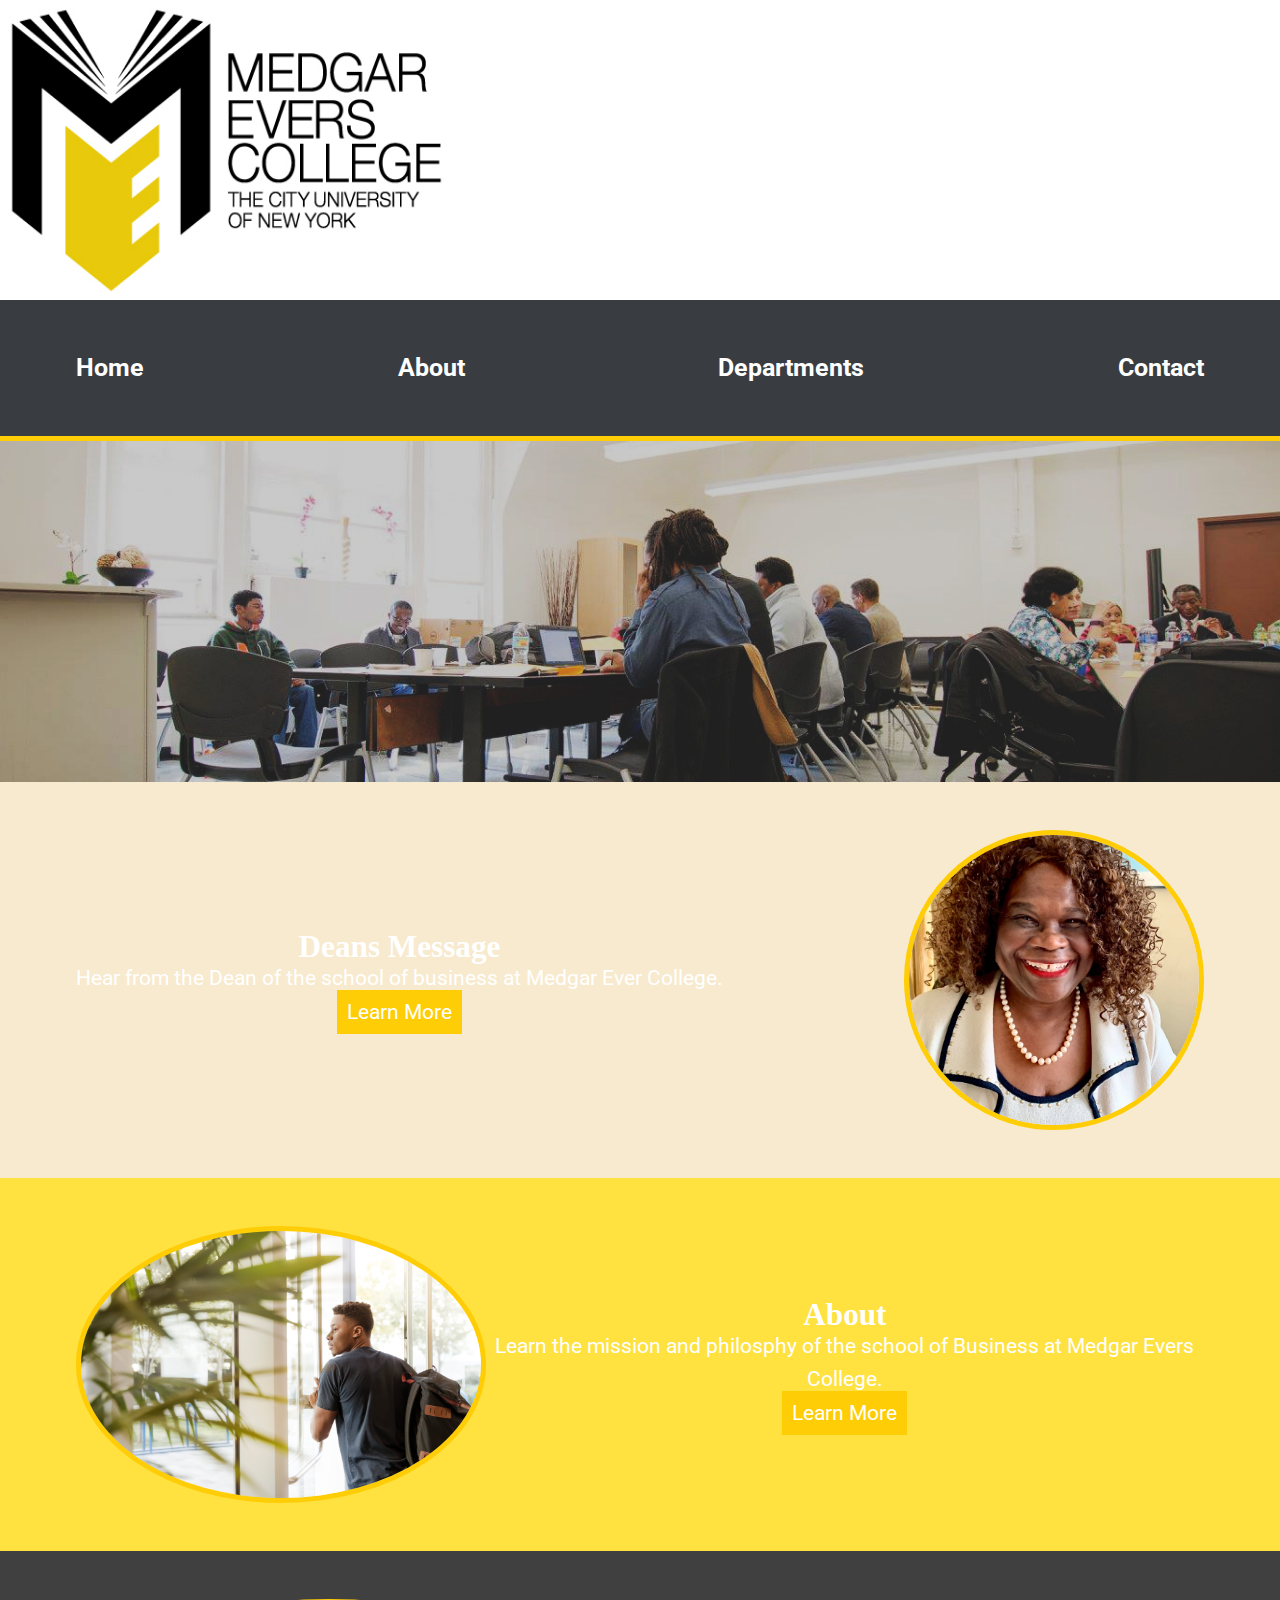
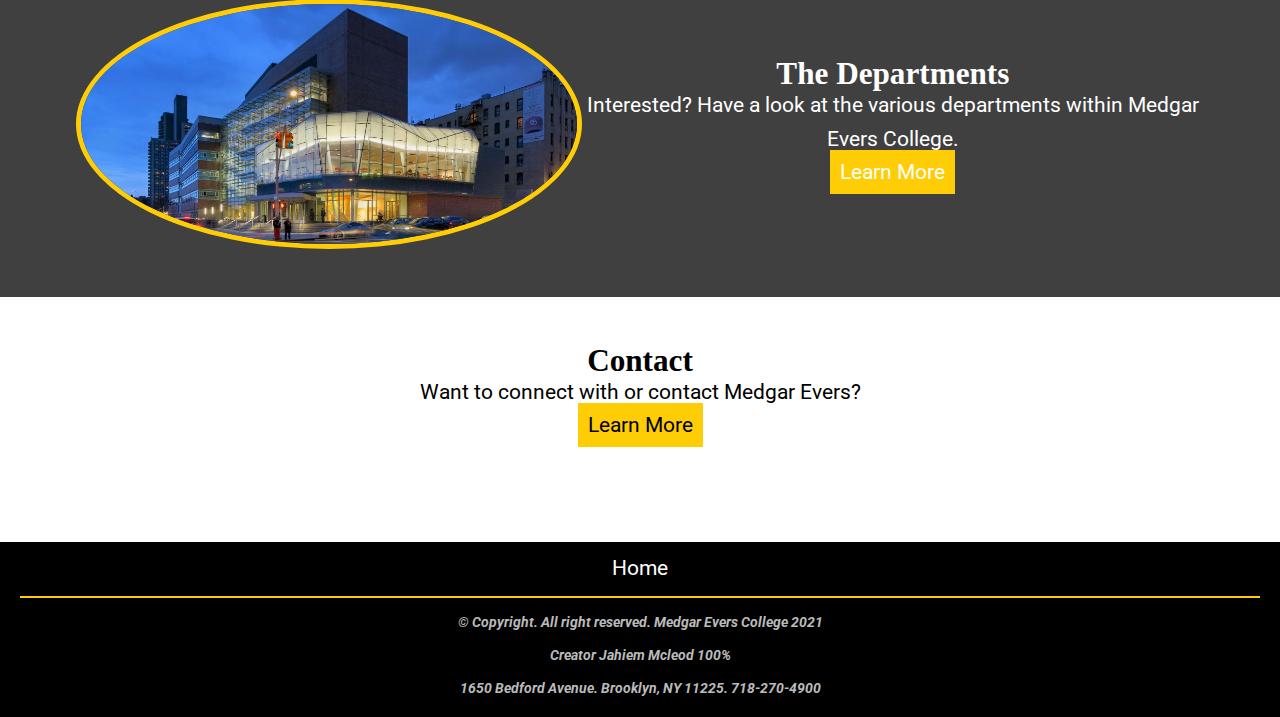
<file: index.html>
<!--Jahiem Mcleod 100%-->
<!DOCTYPE html>
<html lang="en">
<head>
    <meta charset="UTF-8">
    <meta http-equiv="X-UA-Compatible" content="IE=edge">
    <meta name="viewport" content="width=device-width, initial-scale=1.0">
    <title> Medgar Evers School of business</title>
    <link rel="stylesheet" type="text/css" href="styles/Home.css">
</head>
<body>
    <div class="wrapper"> 
                    <div>
                        <img src="images/MECICON.jpg" class="logo" alt="Medgar Evers College logo" height="300px" width="450px">
                    </div>
            <header class="navigation">
                <div class="container">
                    <nav>   
                        <a href="index.html">Home</a>
                        <a href="About.html">About</a>
                        <a href="Departments.html">Departments</a>
                        <a href="Contact.html">Contact</a>
                    </nav>
                </div>
            </header>
            <header class="text-center">
                <div class="container">
                    <header>
                        <h3>School of Business</h3>
                        <h1>Welcome to the School where you realize your dreams, Goals, and aspirations.</h1>
                    </header>
                </div> 
            </header>

            <section class="main-color"> 
                <div class="container">
                        <div class="split">
                            <div class="text">
                                <h2>Deans Message</h2>
                                <p> Hear from the Dean of the school of business at Medgar Ever College.</p>
                                <a href="About.html">Learn More</a>
                            </div>
                        <div>
                            <img src="images/dean.jpg" class="border" class="Dean" alt="Picture of dean">
                        </div>  
                     </div>
                </div>
            </section>
            <section class="secondary-color">
                <div class="container">
                   <div class="split">
                        <div>
                            <img src="images/About.jpg" class="border" class="About" alt="Student about to enter college">
                        </div>
                        <div class="text">
                            <h2> About</h2>
                            <p>Learn the mission and philosphy of the school of Business
                                at Medgar Evers College.
                            </p>
                            <a href="Mission.html">Learn More</a>
                        </div>
                    </div> 
                </div>
            </section>
    </div>
        <section class="third-color"> 
            <div class="container">
                <div class="split">
                    <div>
                        <img src="images/Departments.jpg" class="border" class="Department" alt="Image of school">
                    </div>
                    <div class="text">
                        <h2>The Departments</h2>
                        <p>Interested? Have a look at the various departments within Medgar Evers College.</p>
                        <a href="Departments.html">Learn More</a>
                    </div>
                </div>  
            </div>
        </section>
        <section class="fourth-color"> 
            <div class="container">
                <div class="text">
                    <h2>Contact</h2>
                    <p>Want to connect with or contact Medgar Evers?</p>
                    <a href="Contact.html">Learn More</a>
                </div>

            </div>
        </section>
         <footer>
            <a href="Home.html"> Home</a>
            <hr>
            <p> &copy; Copyright. All right reserved. Medgar Evers College 2021</p>
            <p>Creator Jahiem Mcleod 100%</p>
            <p>1650 Bedford Avenue. Brooklyn, NY 11225. 718-270-4900</p>
         </footer>
</body>
</html>
</file>
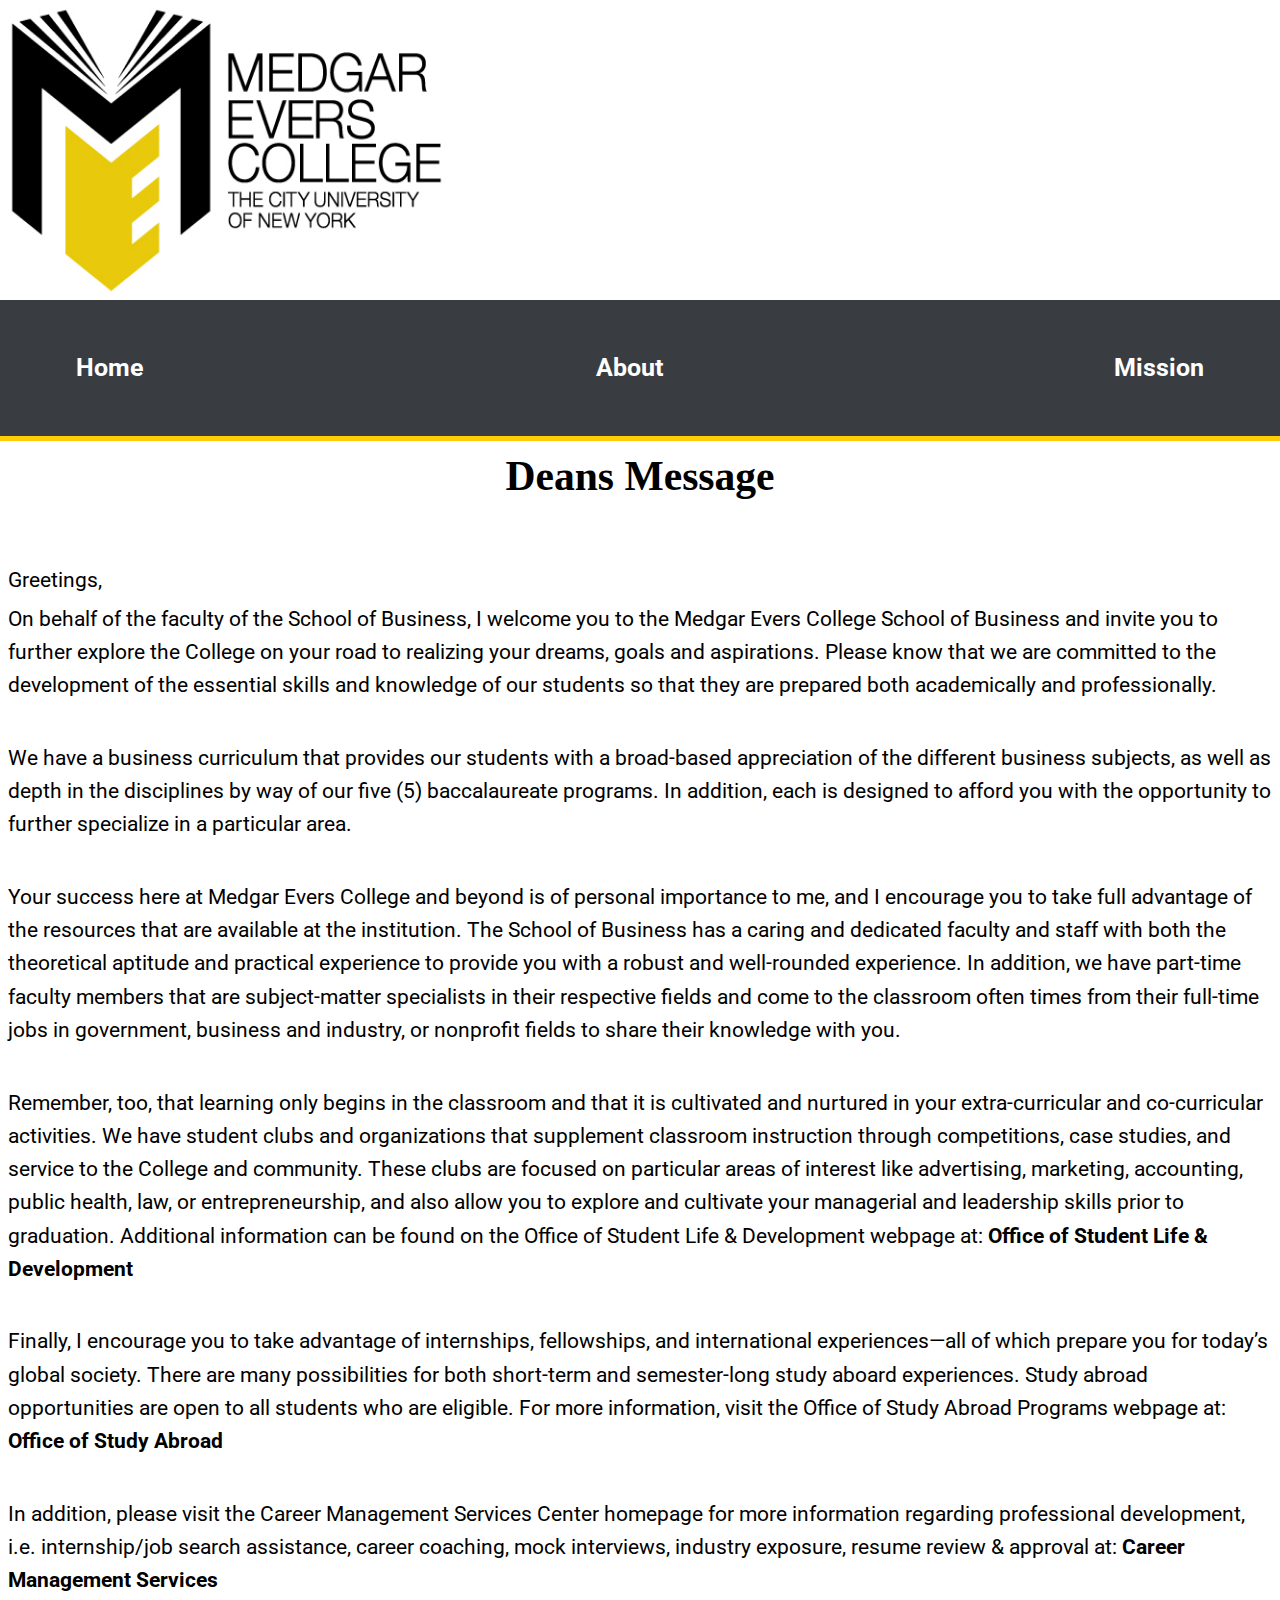
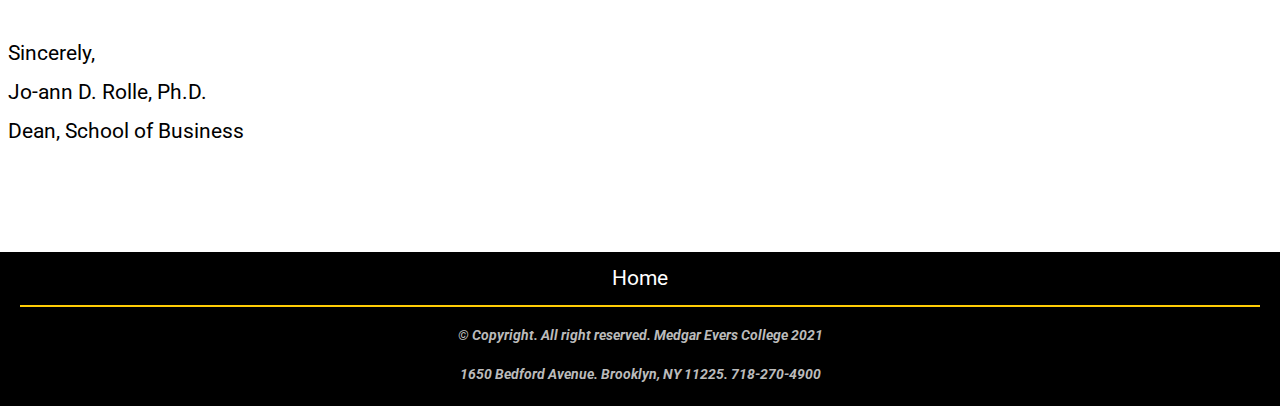
<file: About.html>
<!--Jahiem Mcleod 100% 5/11/21-->
<!DOCTYPE html>
<html lang="en">
<head>
    <meta charset="UTF-8">
    <meta http-equiv="X-UA-Compatible" content="IE=edge">
    <meta name="viewport" content="width=device-width, initial-scale=1.0">
    <title>Medgar Evers College School Of Business</title>
    <link rel="stylesheet" href="styles/Home.css">
    <link rel="stylesheet" href="styles/About.css">
</head>
<body>
    <div class="wrapper">
        <div>
            <img src="images/MECICON.jpg" class="logo" alt="Medgar Evers College logo" height="300px" width="450px">
        </div>
        <header class="navigation">
            <div class="container">
                <nav>
                    <a href="index.html">Home</a>
                    <a href="About.html">About</a>
                    <a href="Mission.html">Mission</a>
                </nav>
            </div>
        </header>
        <h1>Deans Message</h1>
        <section class="message">
           <p> Greetings,</p>
            
          <p>On behalf of the faculty of the School of Business, I welcome you to the Medgar Evers College School of Business and
            invite you to further explore the College on your road to realizing your dreams, goals and aspirations. Please know that
            we are committed to the development of the essential skills and knowledge of our students so that they are prepared both
            academically and professionally. </p>  
            <br>
           <p>We have a business curriculum that provides our students with a broad-based appreciation of the different business
            subjects, as well as depth in the disciplines by way of our five (5) baccalaureate programs. In addition, each is
            designed to afford you with the opportunity to further specialize in a particular area.
           </p>  
           <br>
           <p>
               Your success here at Medgar Evers College and beyond is of personal importance to me, and I encourage you to take full
            advantage of the resources that are available at the institution. The School of Business has a caring and dedicated
            faculty and staff with both the theoretical aptitude and practical experience to provide you with a robust and
            well-rounded experience. In addition, we have part-time faculty members that are subject-matter specialists in their
            respective fields and come to the classroom often times from their full-time jobs in government, business and industry,
            or nonprofit fields to share their knowledge with you.
           </p>  
           <br>
           <p>
               Remember, too, that learning only begins in the classroom and that it is cultivated and nurtured in your
            extra-curricular and co-curricular activities. We have student clubs and organizations that supplement classroom
            instruction through competitions, case studies, and service to the College and community. These clubs are focused on
            particular areas of interest like advertising, marketing, accounting, public health, law, or entrepreneurship, and also
            allow you to explore and cultivate your managerial and leadership skills prior to graduation. Additional information can
            be found on the Office of Student Life & Development webpage at: <a href="https://www.mec.cuny.edu/student-affairs/student-affairs/office-of-student-life-development/">Office of Student Life & Development</a> 
          </p>  
           <br>
           <p>Finally, I encourage you to take advantage of internships, fellowships, and international experiences—all of which
            prepare you for today’s global society. There are many possibilities for both short-term and semester-long study aboard
            experiences. Study abroad opportunities are open to all students who are eligible. For more information, visit the
            Office of Study Abroad Programs webpage at: <a href="https://www.mec.cuny.edu/academic-affairs/office-of-academic-affairs/offices/65-2/"> Office of Study Abroad</a>
          </p>   
          <br>
           <p>In addition, please visit the Career Management Services Center homepage for more information regarding professional
            development, i.e. internship/job search assistance, career coaching, mock interviews, industry exposure, resume review &
            approval at: <a href="https://www.mec.cuny.edu/office-of-academic-affairs/career-management-services/"> Career Management Services </a> 
           </p>  
           <br>
           <p>Sincerely,</p> 
          <p>Jo-ann D. Rolle, Ph.D.</p>  
          <p>Dean, School of Business</p>  
        </section>
    </div>
    <footer>
        <a href="Home.html"> Home</a>
        <hr>
        <p> &copy; Copyright. All right reserved. Medgar Evers College 2021</p>
        <p>1650 Bedford Avenue. Brooklyn, NY 11225. 718-270-4900</p>
    </footer>
</body>
</html>
</file>
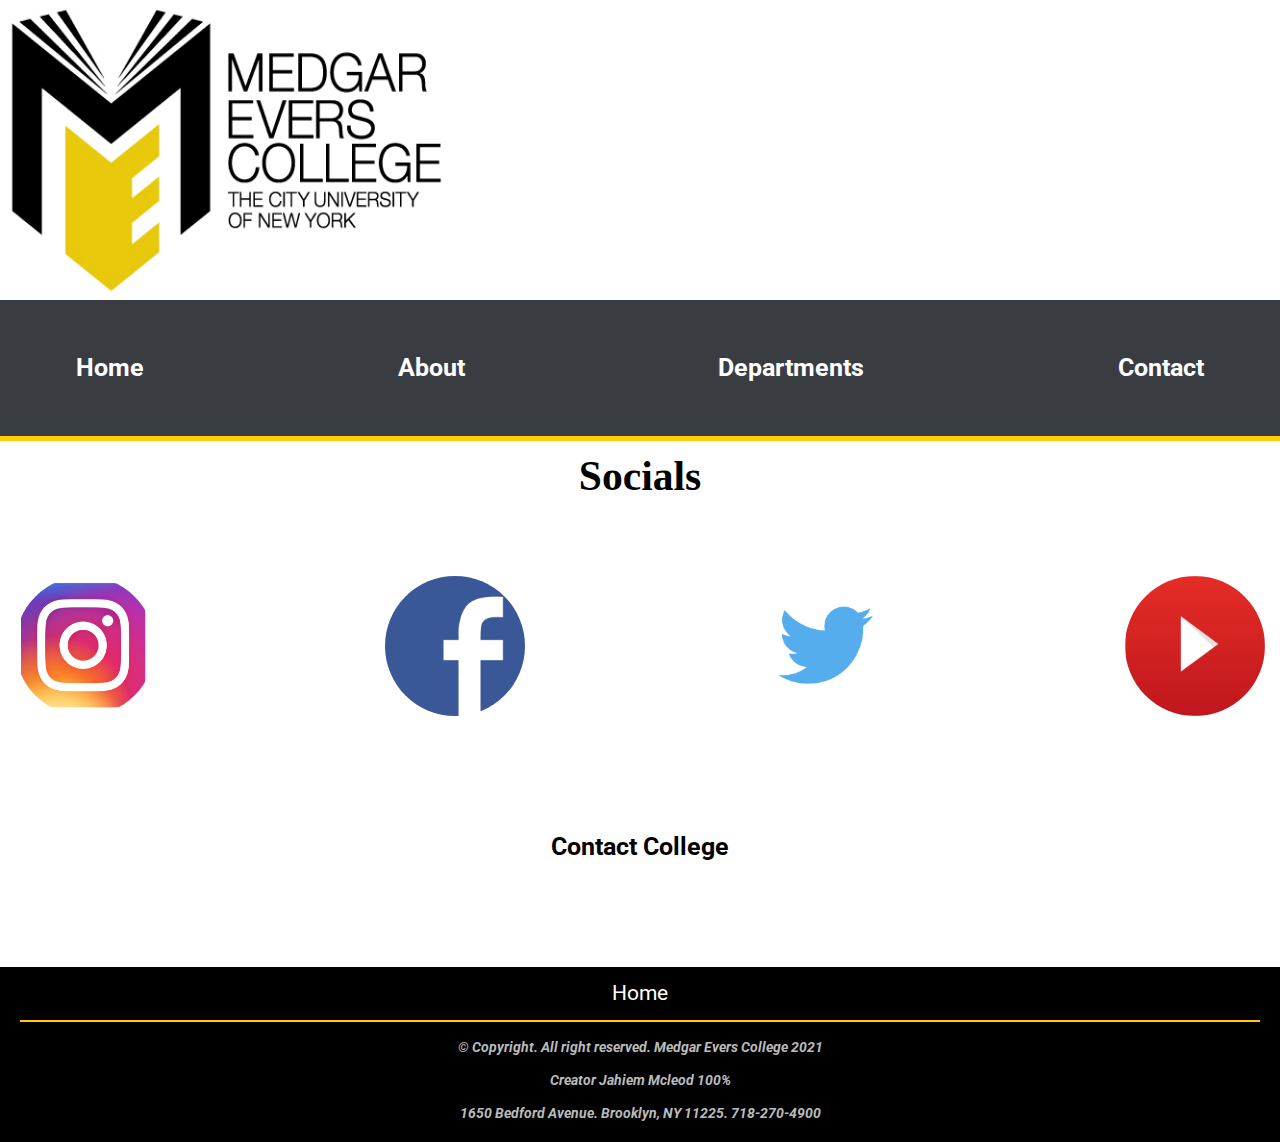
<file: Contact.html>
<!--Jahiem Mcleod 100%-->
<!DOCTYPE html>
<html lang="en">
<head>
    <meta charset="UTF-8">
    <meta http-equiv="X-UA-Compatible" content="IE=edge">
    <meta name="viewport" content="width=device-width, initial-scale=1.0">
    <title>Medgar Evers School of Business</title>
    <link rel="stylesheet" href="styles/Home.css">
    <link rel="stylesheet" href="styles/Contact.css">
</head>
<body>
    <div class="wrapper">
            <div>
                <img src="images/MECICON.jpg" class="logo" alt="Medgar Evers College logo" height="300px" width="450px">
            </div>
            <header class="navigation">
                <div class="container">
                    <nav>
                        <a href="index.html">Home</a>
                        <a href="About.html">About</a>
                        <a href="Departments.html">Departments</a>
                        <a href="Contact.html">Contact</a>
                    </nav>
                </div>
            </header>
                <div>
                    <h1> Socials </h1>
                </div>
                <section class="social-list">
                    <a href="https://www.instagram.com/medgareverscollege/"><img src="images/Instagram-logo.png" class="contact-images" alt="Instagram logo"></a>
                    <a href="https://www.facebook.com/MECCUNY"><img src="images/facebook-logo-png-transparent-background.png" class="contact-images" alt="Facebook logo"></a>
                    <a href="https://twitter.com/NewsatMedgar"><img src="images/Twitter-logo.png" class="contact-images" alt="Twitter logo link"></a>
                    <a href="https://www.youtube.com/user/MedgarEversCollege"><img src="images/youtube-logo.png" class="contact-images" alt="youtube-logo link"></a>
                </section>
                <section>
                <a href="https://www.mec.cuny.edu/contact-us/">Contact College</a>
                </section>
                <footer>
                    <a href="Home.html"> Home</a>
                    <hr>
                    <p> &copy; Copyright. All right reserved. Medgar Evers College 2021</p>
                    <p>Creator Jahiem Mcleod 100%</p>
                    <p>1650 Bedford Avenue. Brooklyn, NY 11225. 718-270-4900</p>
                </footer>
        </div>
</body>
</html>
</file>
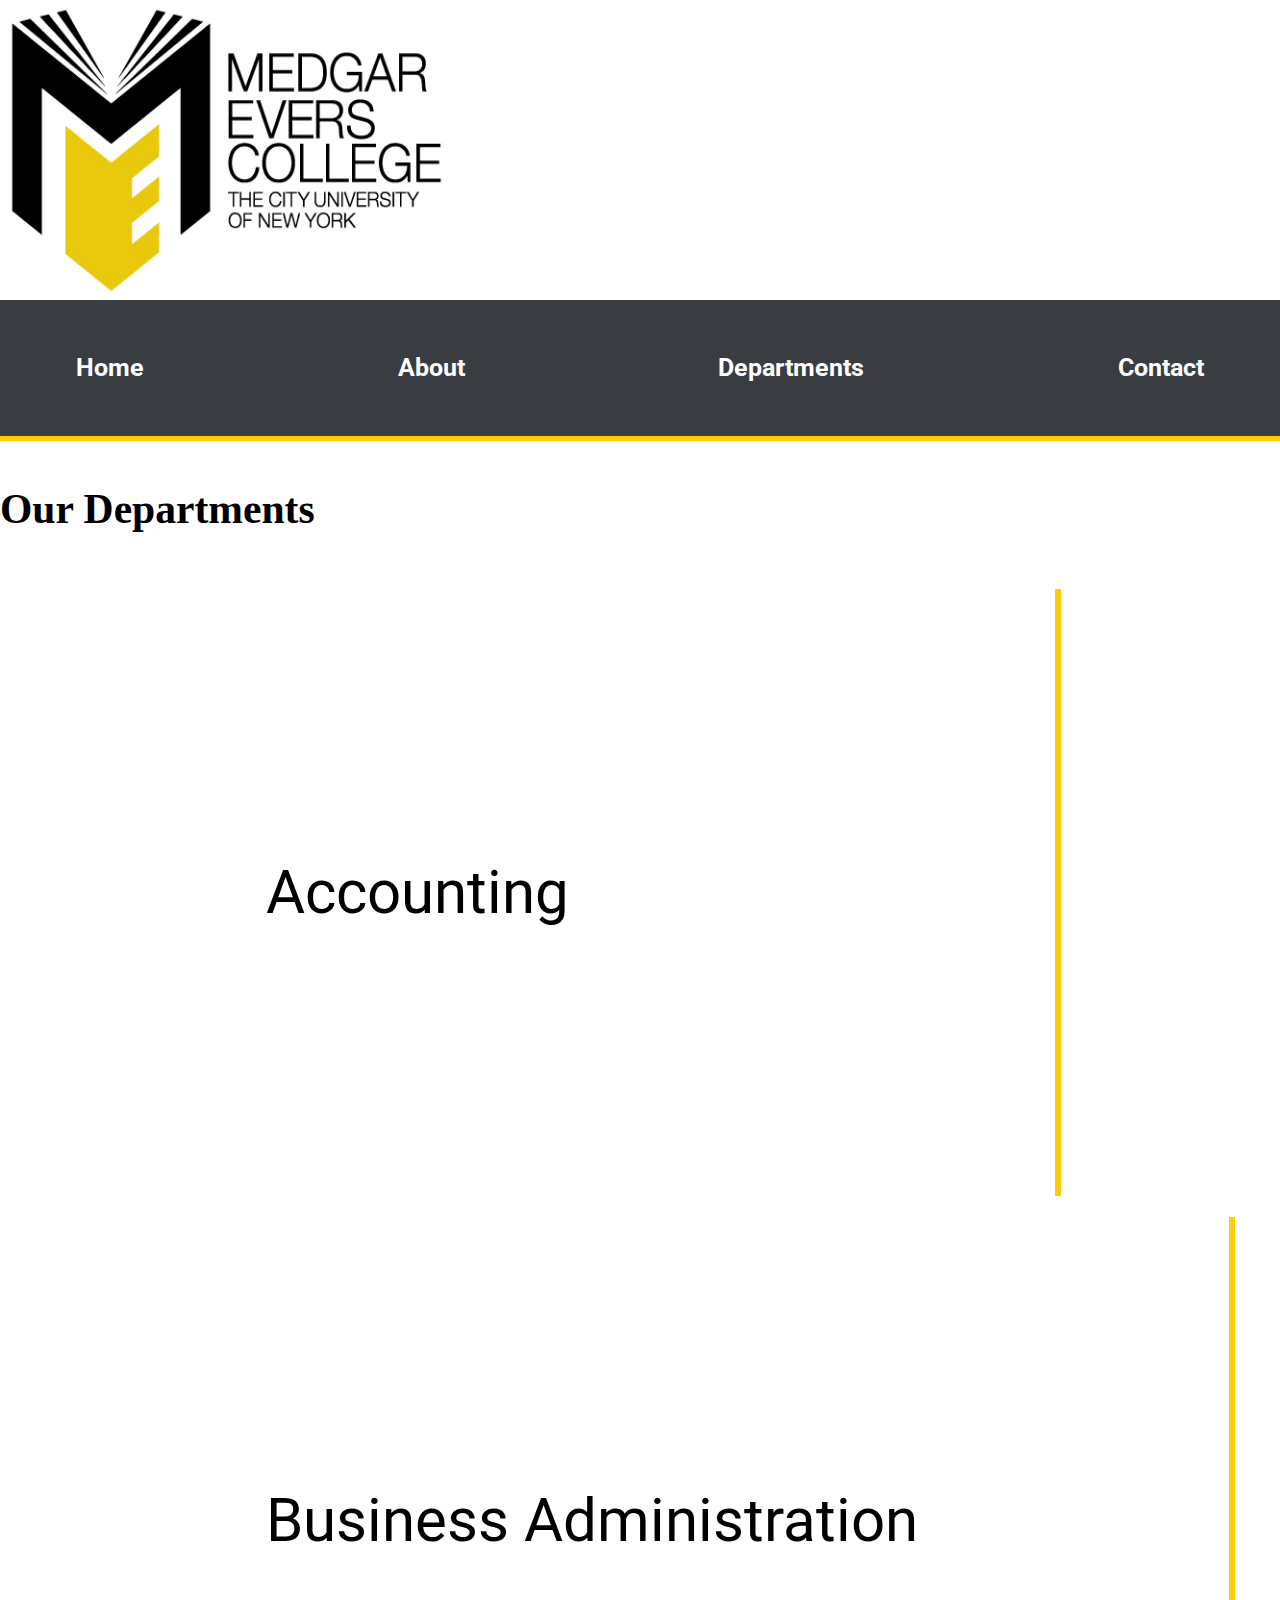
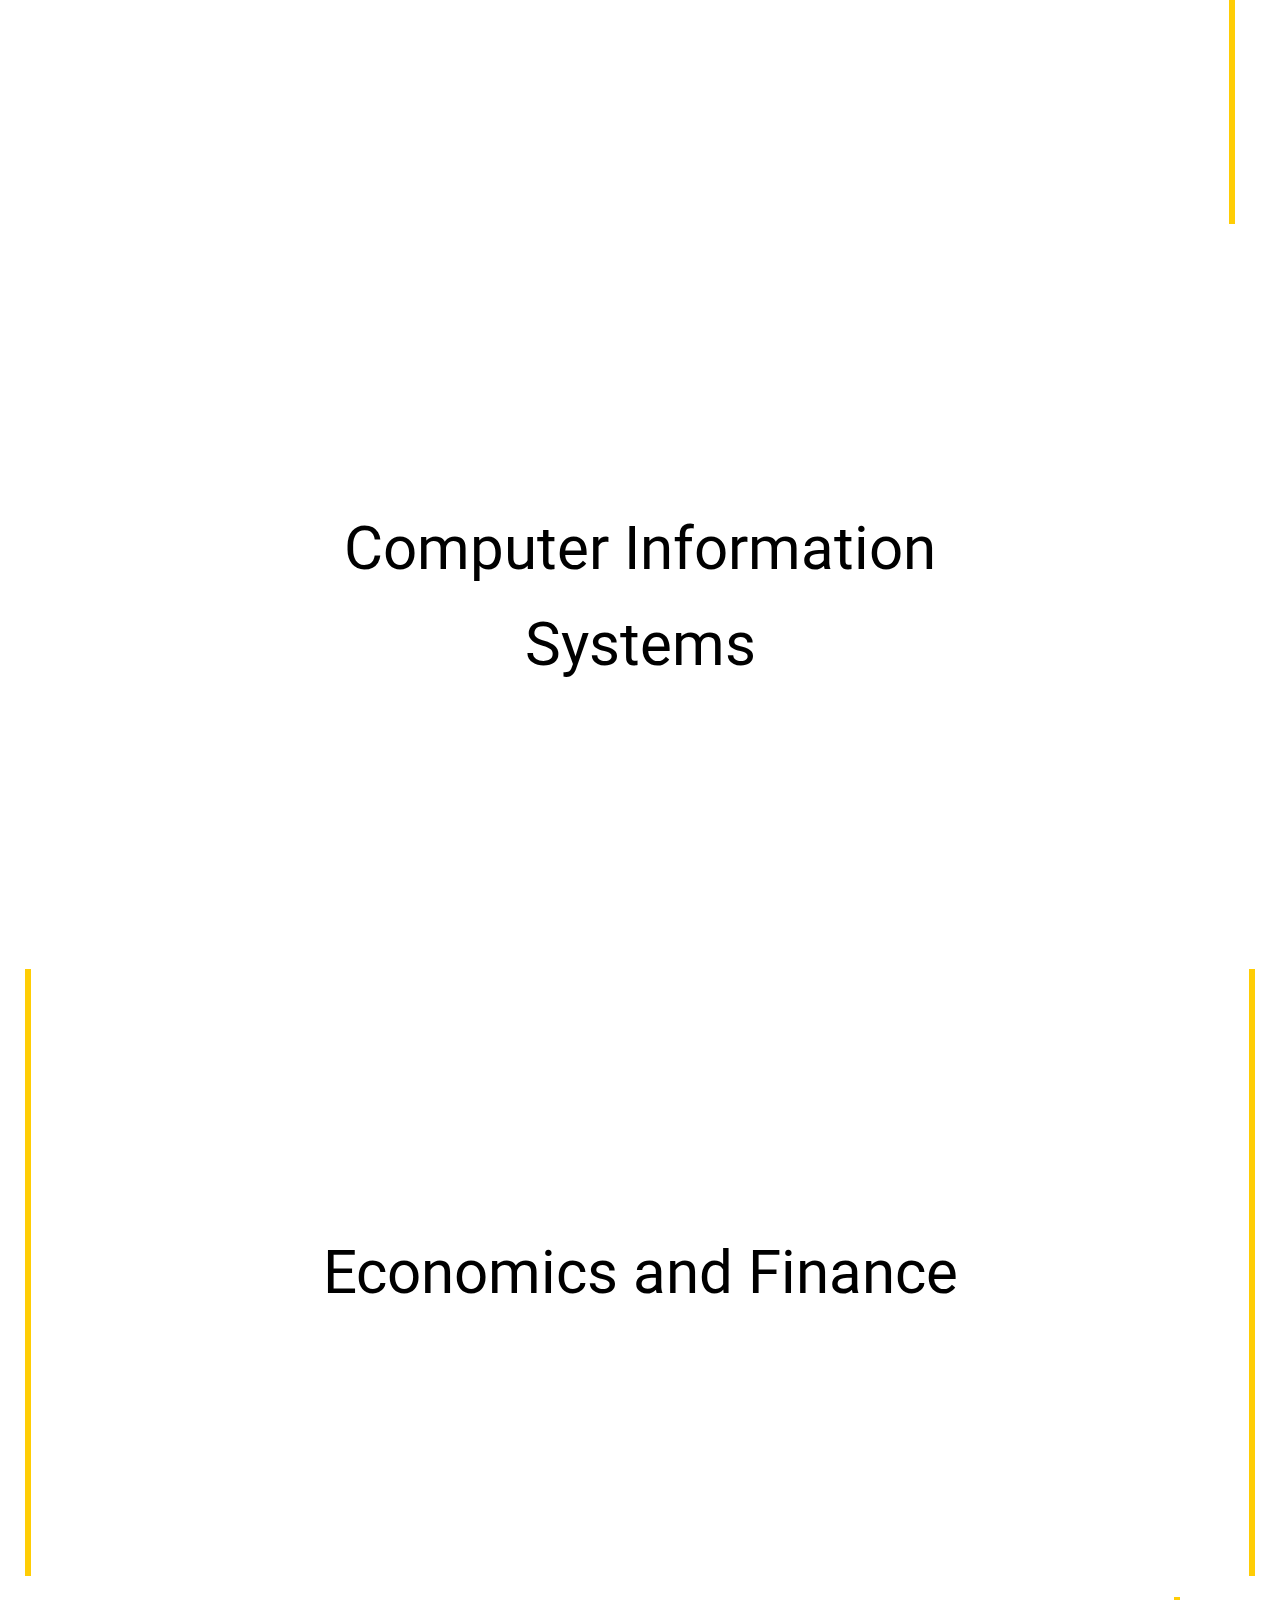
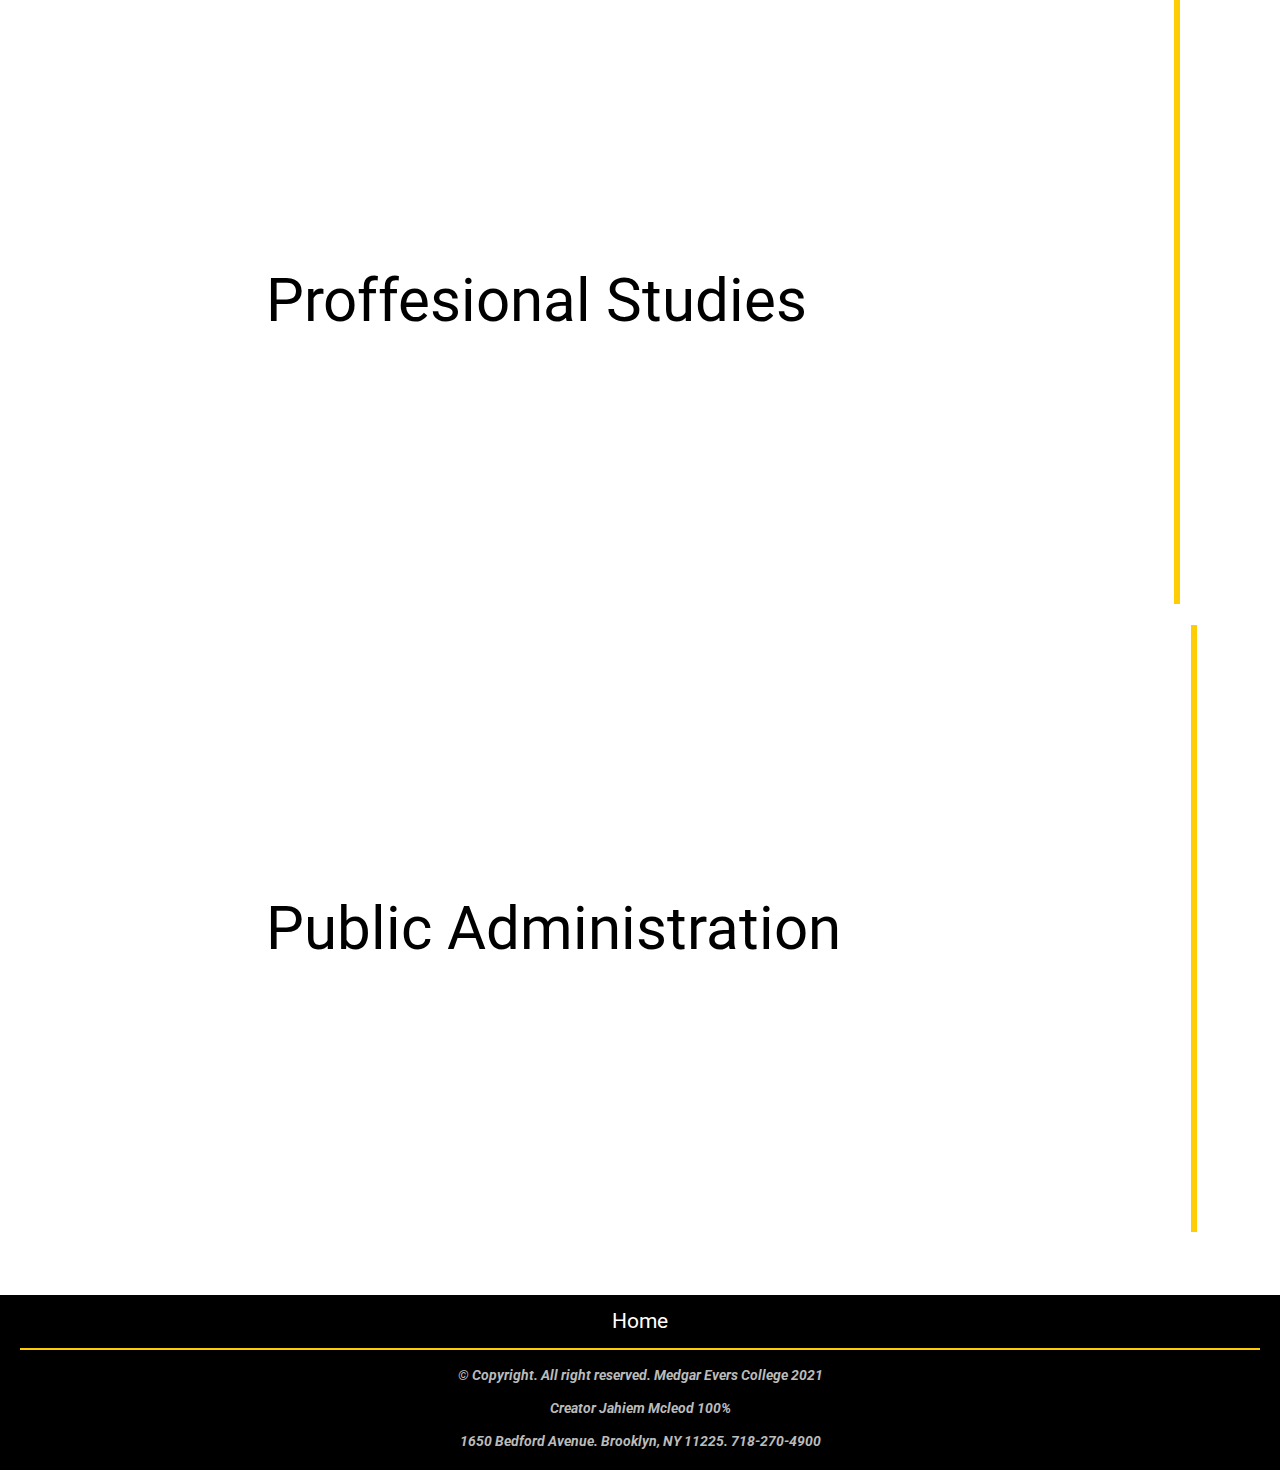
<file: Departments.html>
<!--Jahiem Mcleod 100%-->
<!DOCTYPE html>
<html lang="en">
<head>
    <meta charset="UTF-8">
    <meta http-equiv="X-UA-Compatible" content="IE=edge">
    <meta name="viewport" content="width=device-width, initial-scale=1.0">
    <title>Medgar Evers College School of Business</title>
    <link rel="stylesheet" href="styles/Home.css">
    <link rel="stylesheet" href="styles/Departments.css">
</head>
<body>
    <div class="wrapper">
        <div>
            <img src="images/MECICON.jpg" class="logo" alt="Medgar Evers College logo" height="300px" width="450px">
        </div>
        <header class="navigation">
            <div class="container">
                <nav>
                    <a href="index.html">Home</a>
                    <a href="About.html">About</a>
                    <a href="Departments.html">Departments</a>
                    <a href="Contact.html">Contact</a>
                </nav>
            </div>
        </header>
        <header>
            <h1>Our Departments</h1>
        </header>
        <div class="department-list">
            <a href="">Accounting</a>
            <hr>
            <a href="">Business Administration</a>
            <hr>
            <a href="">Computer Information Systems</a>
            <hr>
            <a href="">Economics and Finance</a>
            <hr>
            <a href="">Proffesional Studies</a>
            <hr>
            <a href="">Public Administration</a>
            <hr>
        </div>
        <footer>
            <a href="Home.html"> Home</a>
            <hr>
            <p> &copy; Copyright. All right reserved. Medgar Evers College 2021</p>
            <p>Creator Jahiem Mcleod 100%</p>
            <p>1650 Bedford Avenue. Brooklyn, NY 11225. 718-270-4900</p>
        </footer>
</div>
</body>
</html>
</file>
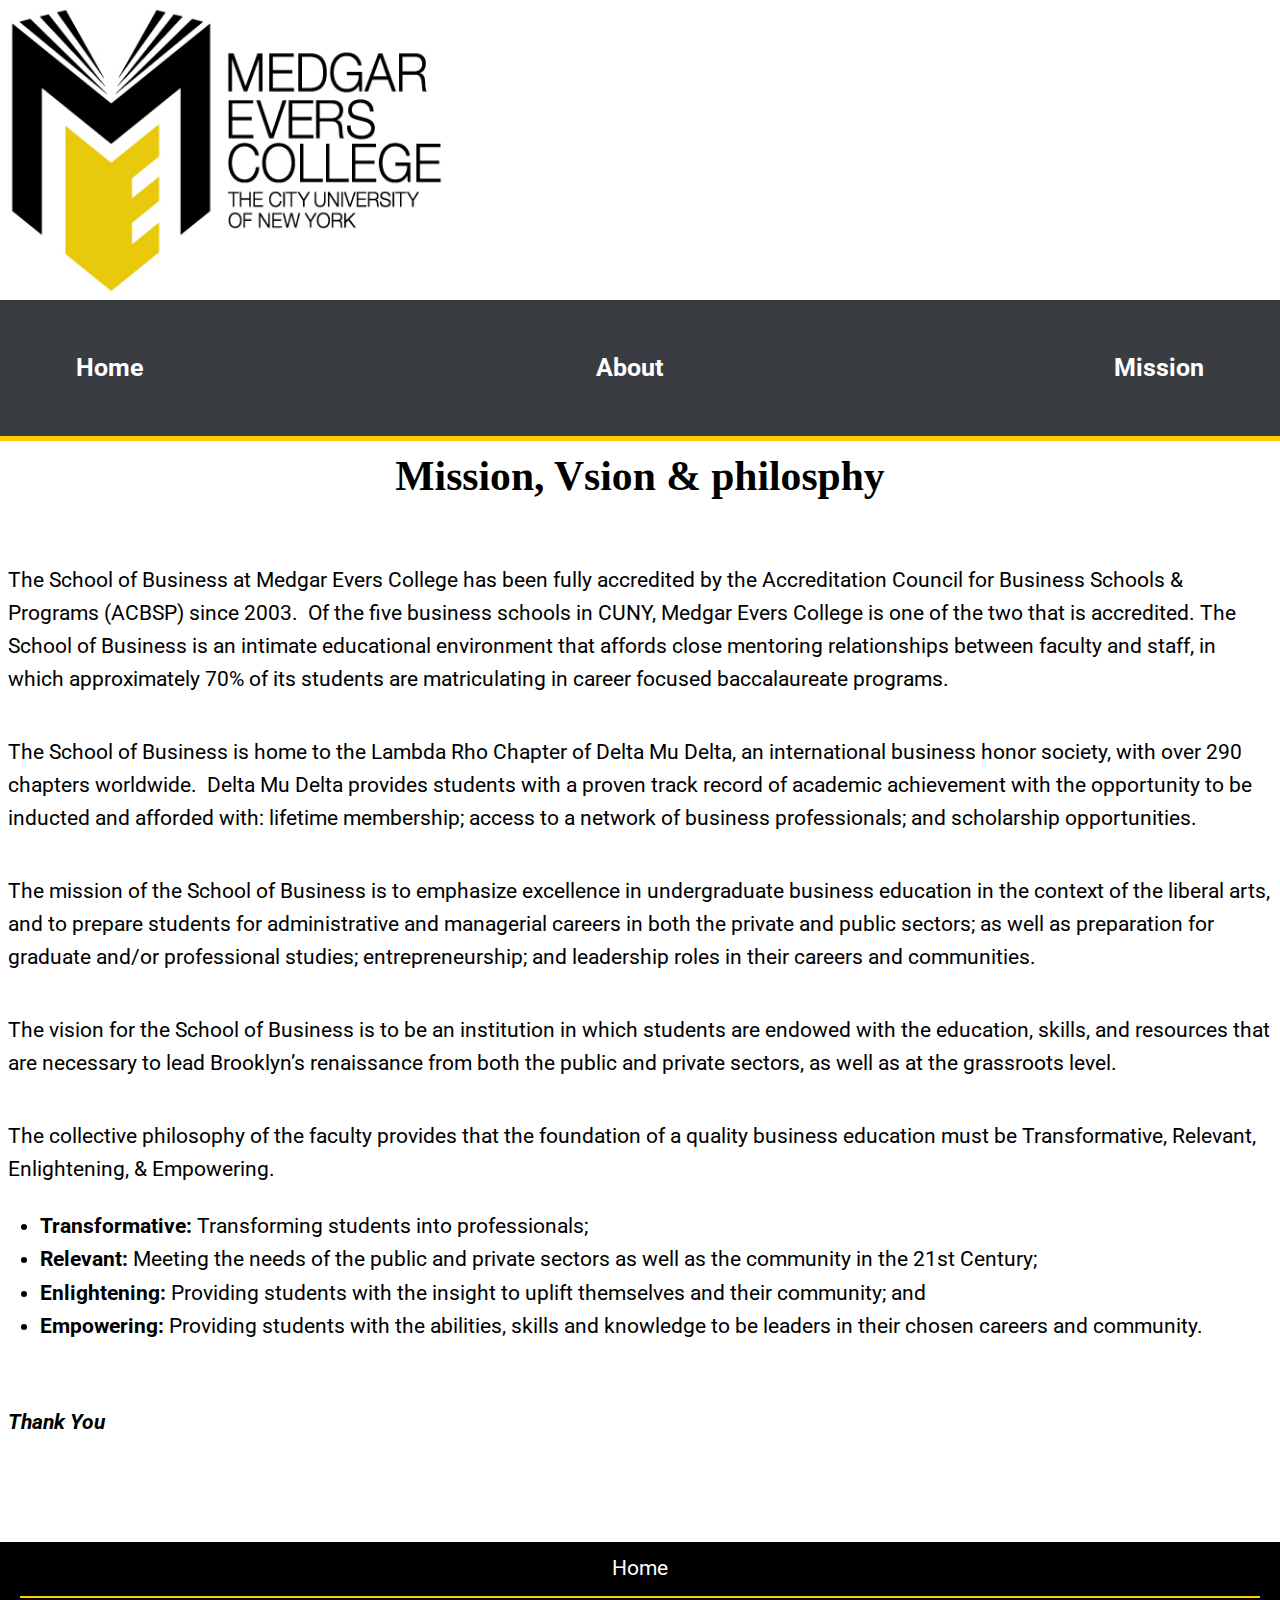
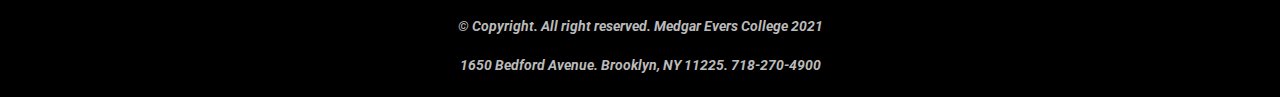
<file: Mission.html>
<!DOCTYPE html>
<html lang="en">
<head>
    <meta charset="UTF-8">
    <meta http-equiv="X-UA-Compatible" content="IE=edge">
    <meta name="viewport" content="width=device-width, initial-scale=1.0">
    <title>Medgar Evers College School of Business</title>
    <link rel="stylesheet" href="styles/Home.css">
    <link rel="stylesheet" href="styles/About.css">
</head>
<body>
    <div class="wrapper">
        <div>
            <img src="images/MECICON.jpg" class="logo" alt="Medgar Evers College logo" height="300px" width="450px">
        </div>
        <header class="navigation">
            <div class="container">
                <nav>
                    <a href="index.html">Home</a>
                    <a href="About.html">About</a>
                    <a href="Mission.html">Mission</a>
                </nav>
            </div>
        </header>
        <h1>Mission, Vsion & philosphy</h1>
        <section class="mission">
        <div>
            <p>The School of Business at Medgar Evers College has been fully accredited by the Accreditation Council for
                Business Schools &amp; Programs (ACBSP) since 2003.&nbsp; Of the five business schools in CUNY, Medgar Evers
                College is one of the two that is accredited.&nbsp;The School of Business is an intimate educational environment
                that affords close mentoring relationships between faculty and staff, in which approximately 70% of its students
                are matriculating in career focused baccalaureate programs.</p>
                <br>
            <p>The School of Business is home to the Lambda Rho Chapter of Delta Mu Delta, an international business honor
                society, with over 290 chapters worldwide. &nbsp;Delta Mu Delta provides students with a proven track record of
                academic achievement with the opportunity to be inducted and afforded with: lifetime membership; access to a
                network of business professionals; and scholarship opportunities.</p>
                <br>
            <p>The&nbsp;mission&nbsp;of the School of Business is to emphasize excellence in undergraduate business education in
                the context of the liberal arts, and to prepare students for administrative and managerial careers in both the
                private and public sectors; as well as preparation for graduate and/or professional studies; entrepreneurship;
                and leadership roles in their careers and communities.</p>
                <br>
            <p>The&nbsp;vision&nbsp;for the School of Business is to be an institution in which students are endowed with the
                education, skills, and resources that are necessary to lead Brooklyn’s renaissance from both the public and
                private sectors, as well as at the grassroots level.</p>
                <br>
            <p>The collective&nbsp;philosophy&nbsp;of the faculty provides that the foundation of a quality business education
                must be Transformative, Relevant, Enlightening, &amp; Empowering.</p>
            <ul>
                <li><strong>Transformative:</strong>&nbsp;Transforming students into professionals;</li>
                <li><strong>Relevant:</strong>&nbsp;Meeting the needs of the public and private sectors as well as the community
                    in the 21st Century;</li>
                <li><strong>Enlightening:</strong>&nbsp;Providing students with the insight to uplift themselves and their
                    community; and</li>
                <li><strong>Empowering:</strong>&nbsp;Providing students with the abilities, skills and knowledge to be leaders
                    in their chosen careers and community.</li>
            </ul>
            <p>&nbsp;</p>
            <p><a href="https://www.sba.gov/" target="_blank" rel="noopener"><em>Thank You</em></a></p>
        </div>
        </section>
    </div>
    <footer>
        <a href="Home.html"> Home</a>
        <hr>
        <p> &copy; Copyright. All right reserved. Medgar Evers College 2021</p>
        <p>1650 Bedford Avenue. Brooklyn, NY 11225. 718-270-4900</p>
    </footer>
</body>
</html>
</file>
<file: styles/Home.css>
@import url('https://fonts.googleapis.com/css2?family=Roboto:wght@300&display=swap');

/* Display settings*/
body {
    margin: 0;
    padding: 0;
    font-weight: 400;
    font-size: 1.3rem;
    line-height: 1.6;
    font-family: 'Roboto', serif;
}

*,
*::before,
*::after {
    box-sizing: border-box;
}

a {
    text-decoration: none;
    color: white;
    text-align: center;
}

footer {
  clear: both;
  margin-top: 2.5em;
  color: white;
  background: black;
  padding: 10px 20px;
  text-align: center;
}

footer p {
  color: #bbbbbb;
  font-style: italic;
  font-weight: bold;
  font-size: 14px;
  line-height: 2em;
  margin: 5px;
}

hr {
    border: 3px #ffcd05 solid;
}

footer hr {
  border: 1px #ffcd05 solid;
}

nav {
    display: flex;
    flex-direction: row;
    font-weight: bold;
    justify-content: space-between;
    font-size: larger;
}

nav a:hover {
    color: #ffcd05;
}

.text-center h3 {
    color: white;
}

.text-center h1, h3 {
    color: #ffcd05;
    background: rgba(0, 0, 0, 35%); 
    opacity: 0;
    animation: fade 2s ease;
    animation-fill-mode: forwards;
    animation-delay: 1s;
    margin-top: 1em;
}

header,
section {
    padding: 3rem 0;
}

h1, 
h2,
h3,
p {
    margin: 0;
}

h1, 
h2,
h3 {
    font-family: serif;
    font-weight: 900;
    line-height: 1;
} 

.main-color {
    color: white;
    background-color: rgba(245, 222, 179, 65%);
}

.container {
    margin-inline: auto;
    width: min(90%, 70.5rem);
}


.secondary-color {
    color: white;
    background-color: rgba(255, 215, 0, 75%);
}

.navigation {
    border-bottom: #ffcd05 5px solid;
    background-color: rgba(57, 61, 66);
}

.split {
  display: flex;
  flex-direction: row;
  justify-content: space-between;
  align-items: center;
}

.third-color {
    color: white;
    background-color: rgba(0, 0, 0, 75%);
}

.fourth-color a {
    color: black;
}

.fourth-color a,
.main-color a, 
.secondary-color a,
.third-color a
 {
    padding: 10px;
    background-color: #ffcd05;
}

.text-center {
    background-image: url('../images/EELlab.jpg');
    background-repeat: no-repeat;
    background-size: cover;
    background-position: center;  
    text-align: center;
}

.text-center {
      animation: down 1.7s ease-in;
      animation-fill-mode: forwards;
}

@keyframes down {
    0% {
        height: 0px;
    }

    100% {
        height: 500px;
    }
}

.text {
    text-align: center;
}

img {
     display: block;
     max-width: 100%;
     max-height: 300px;
}

.border {
     border-radius: 50%;
     border: 5px solid #ffcd05;
}

.logo {
    display: block;
    max-width: 100%;
}

.more-btn {
    margin-inline: 60%;
}


.secondary-color img, 
.third-color img,
.main-color img {
    animation: fade 2s ease;
}

@keyframes fade {
    0% {
        transform: translateY(-100px);
        opacity: 0%;
    }

    100% {
        transform: translateY(0px);
        opacity: 1;
    }
}

@media (max-width: 480px) {
    .logo {
        max-width: 50%;
    }
}
</file>
<file: styles/About.css>
h1 {
  text-align: center;
  margin: 10px;
  padding: 5px;
}

p {
  margin-left: 5px;
  margin-right: 5px;
  padding: 3px;
}

.message a {
  color: black;
  font-weight: bold;
}

.mission a {
  color: black;
  font-weight: bold;
}
</file>
<file: styles/Contact.css>
@import url('https://fonts.googleapis.com/css2?family=Roboto:wght@300&display=swap');

.social-list {
    display: flex;
    flex-direction: row;
    justify-content: space-between;
}

section a {
    color: black;
    font-weight: bold;
    font-size: 25px;
    display: flex;
    justify-content: center;
}

h1 {
    text-align: center;
    margin: 10px;
    padding: 5px;
}
 .contact-images {
    height: 150px;
    width: 150px;
    margin: 10px;
    padding: 5px;
    border-radius: 100%;
}

.contact-images:hover {
    background-color: #ffcd05;
    animation: hover 0.8s ease;
    animation-fill-mode: forwards;
}

@keyframes hover {
    0% {
        transform: translateY(0px);
        box-shadow: 10px 5px 5px rgb(99, 99, 99);
    }

    100% {
          transform: translateY(-15px);
          box-shadow: 10px 5px 5px black;

    }
}
</file>
<file: styles/Departments.css>
.department-list a {
    color: black;
    font-size: 60px;
    margin: 20%;
    padding: 10px;
}

.department-list {
    display: flex;
    flex-direction: row;
    flex-wrap: wrap;
    justify-content: center;
}
</file>
